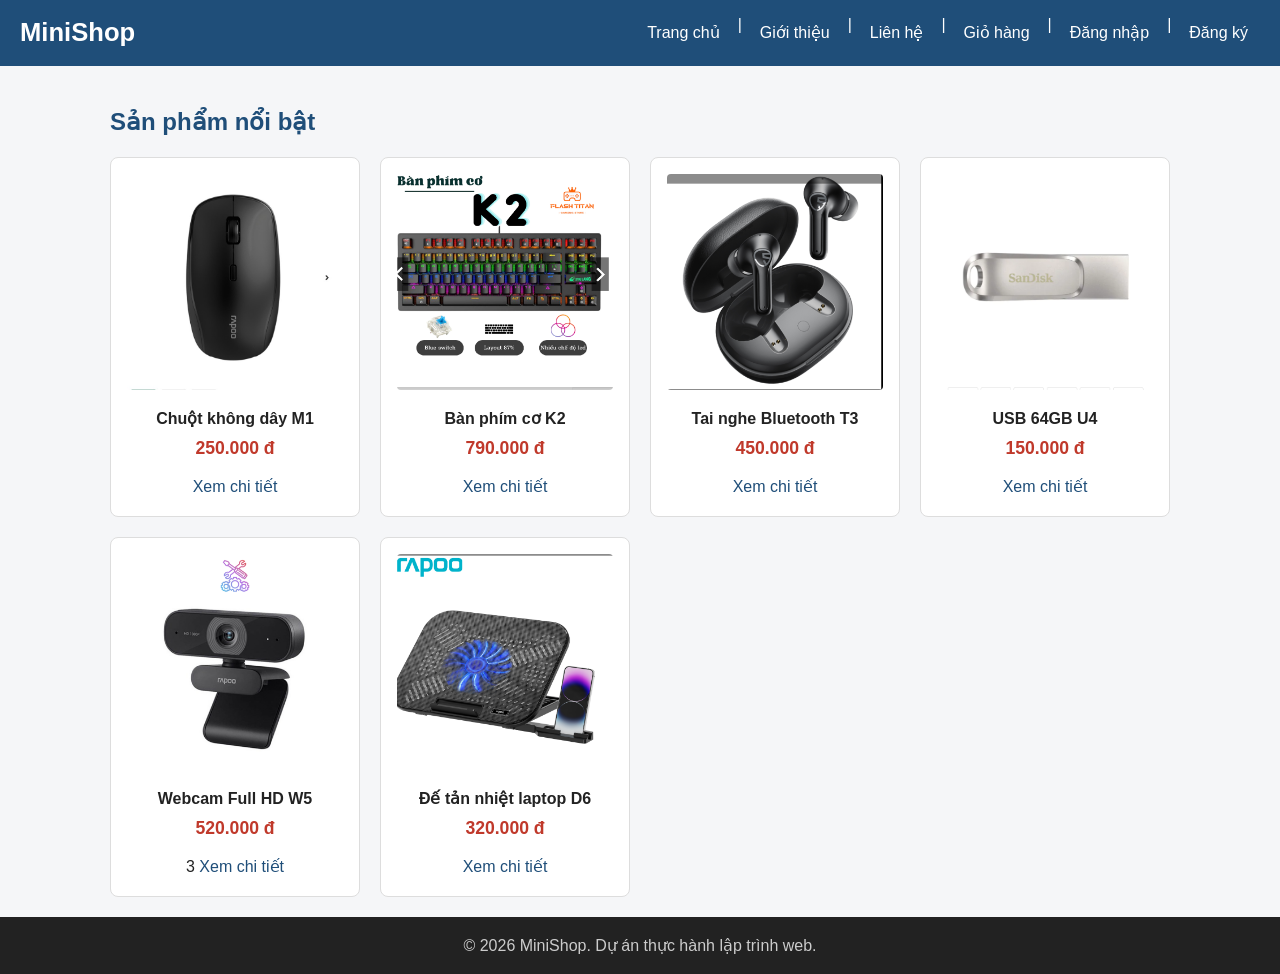
<file: index.html>
<!DOCTYPE html>
<html lang="vi">
<head>
    <meta charset="UTF-8">
    <meta name="viewport" content="width=device-width, initial-scale=1.0">
    <title>MiniShop - Phụ kiện công nghệ</title>
    <link rel="stylesheet" href="css/style.css">
</head>
<body>
    <!-- ĐẦU TRANG -->
    <header class="site-header">
        <h1>MiniShop</h1>
        <nav class="main-nav">
            <a href="index.html">Trang chủ</a> |
            <a href="about.html">Giới thiệu</a> |
            <a href="contact.html">Liên hệ</a> |
            <a href="cart.html">Giỏ hàng</a> |
            <a href="login.html">Đăng nhập</a> |
            <a href="register.html">Đăng ký</a>
        </nav>
    </header>

    <!-- NỘI DUNG CHÍNH -->
    <main>
        <section>
            <h2>Sản phẩm nổi bật</h2>

            <div class="product-list">
                <article class="product-card">
                    <img src="images/sp01.jpg" alt="Chuột không dây M1" width="200">
                    <h3>Chuột không dây M1</h3>
                    <p class="price">250.000 đ</p>
                    <a href="product.html">Xem chi tiết</a>
                </article>

                <article class="product-card">
                    <img src="images/sp02.jpg" alt="Bàn phím cơ K2" width="200">
                    <h3>Bàn phím cơ K2</h3>
                    <p class="price">790.000 đ</p>
                    <a href="product.html">Xem chi tiết</a>
                </article>

                <article class="product-card">
                    <img src="images/sp03.jpg" alt="Tai nghe Bluetooth T3" width="200">
                    <h3>Tai nghe Bluetooth T3</h3>
                    <p class="price">450.000 đ</p>
                    <a href="product.html">Xem chi tiết</a>
                </article>

                <article class="product-card">
                    <img src="images/sp04.jpg" alt="USB 64GB U4" width="200">
                    <h3>USB 64GB U4</h3>
                    <p class="price">150.000 đ</p>
                    <a href="product.html">Xem chi tiết</a>
                </article>

                <article class="product-card">
                    <img src="images/sp05.jpg" alt="Webcam Full HD W5" width="200">
                    <h3>Webcam Full HD W5</h3>
                    <p class="price">520.000 đ</p>3
                    
                    <a href="product.html">Xem chi tiết</a>
                </article>

                <article class="product-card">
                    <img src="images/sp06.jpg" alt="Đế tản nhiệt laptop D6" width="200">
                    <h3>Đế tản nhiệt laptop D6</h3>
                    <p class="price">320.000 đ</p>
                    <a href="product.html">Xem chi tiết</a>
                </article>
            </div>
        </section>
    </main>

    <!-- CHÂN TRANG -->
    <footer class="site-footer">
        <p>&copy; 2026 MiniShop. Dự án thực hành lập trình web.</p>
    </footer>
</body>
</html>
</file>
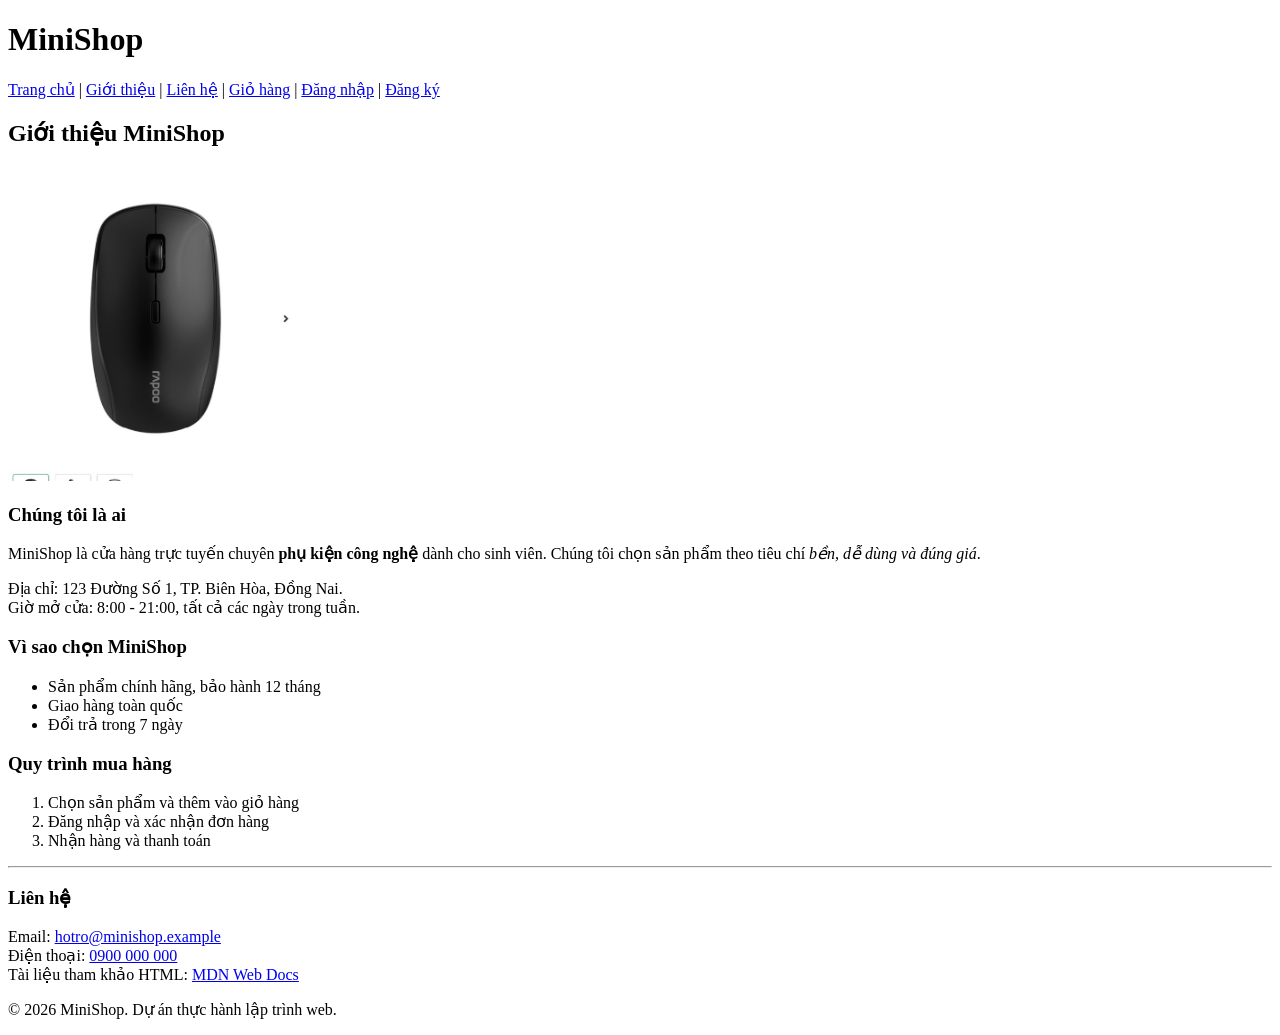
<file: about.html>
<!DOCTYPE html>
<html lang="vi">
<head>
    <meta charset="UTF-8">
    <meta name="viewport" content="width=device-width, initial-scale=1.0">
    <title>Giới thiệu - MiniShop</title>
</head>
<body>
    <!-- ĐẦU TRANG -->
    <header class="site-header">
        <h1>MiniShop</h1>
        <nav class="main-nav">
            <a href="index.html">Trang chủ</a> |
            <a href="about.html">Giới thiệu</a> |
            <a href="contact.html">Liên hệ</a> |
            <a href="cart.html">Giỏ hàng</a> |
            <a href="login.html">Đăng nhập</a> |
            <a href="register.html">Đăng ký</a>
        </nav>
    </header>

    <!-- NỘI DUNG CHÍNH -->
    <main>
        <h2>Giới thiệu MiniShop</h2>
        <img src="images/sp01.jpg" alt="Chuột không dây M1" width="300">

        <h3>Chúng tôi là ai</h3>
        <p>
            MiniShop là cửa hàng trực tuyến chuyên <strong>phụ kiện công nghệ</strong>
            dành cho sinh viên. Chúng tôi chọn sản phẩm theo tiêu chí
            <em>bền, dễ dùng và đúng giá</em>.
        </p>
        <p>
            Địa chỉ: 123 Đường Số 1, TP. Biên Hòa, Đồng Nai.<br>
            Giờ mở cửa: 8:00 - 21:00, tất cả các ngày trong tuần.
        </p>

        <h3>Vì sao chọn MiniShop</h3>
        <ul>
            <li>Sản phẩm chính hãng, bảo hành 12 tháng</li>
            <li>Giao hàng toàn quốc</li>
            <li>Đổi trả trong 7 ngày</li>
        </ul>

        <h3>Quy trình mua hàng</h3>
        <ol>
            <li>Chọn sản phẩm và thêm vào giỏ hàng</li>
            <li>Đăng nhập và xác nhận đơn hàng</li>
            <li>Nhận hàng và thanh toán</li>
        </ol>

        <hr>

        <h3>Liên hệ</h3>
        <p>
            Email: <a href="mailto:hotro@minishop.example">hotro@minishop.example</a><br>
            Điện thoại: <a href="tel:0900000000">0900 000 000</a><br>
            Tài liệu tham khảo HTML:
            <a href="https://developer.mozilla.org/vi/docs/Web/HTML"
               target="_blank">MDN Web Docs</a>
        </p>
    </main>

    <!-- CHÂN TRANG -->
    <footer class="site-footer">
        <p>&copy; 2026 MiniShop. Dự án thực hành lập trình web.</p>
    </footer>
</body>
</html>
</file>
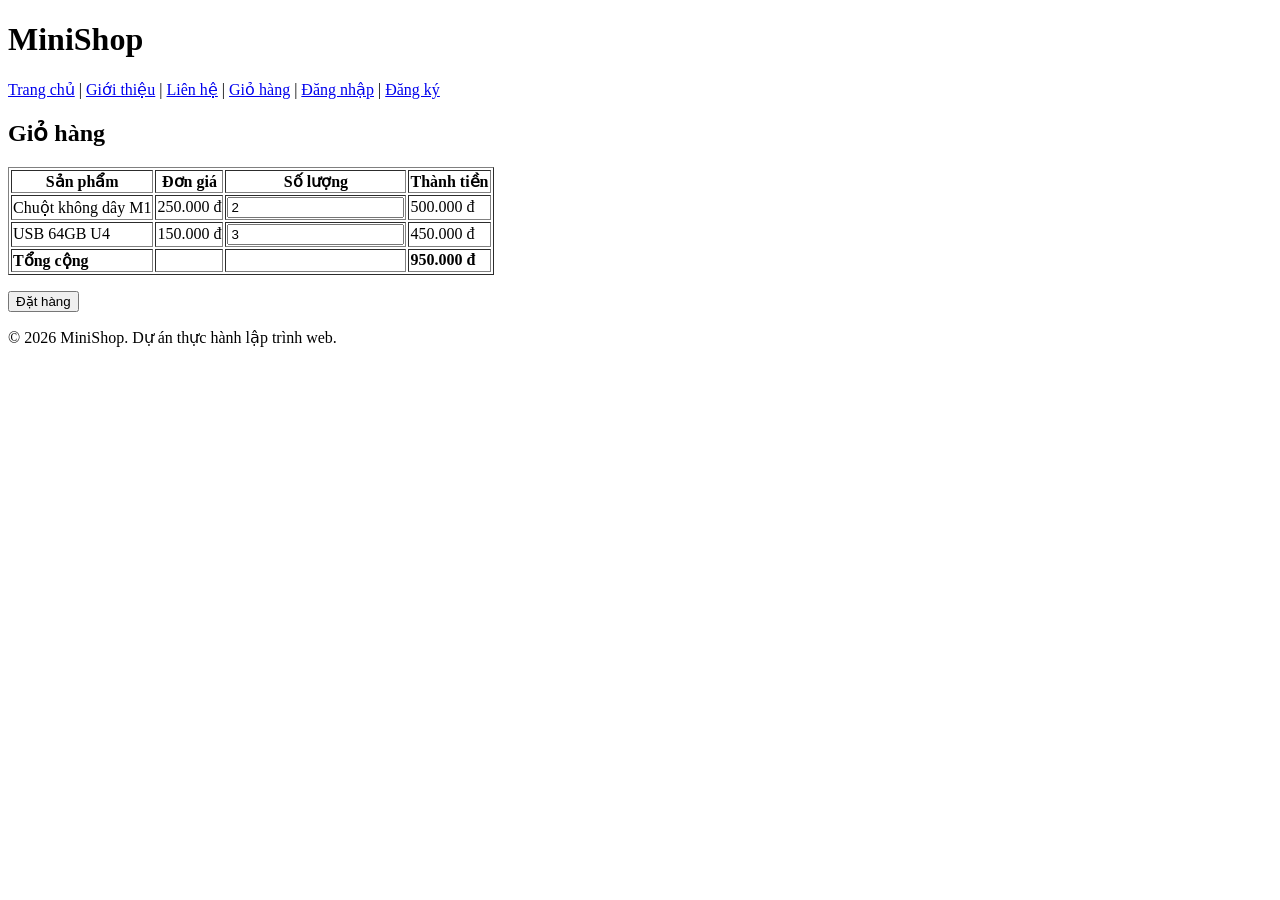
<file: cart.html>
<!DOCTYPE html>
<html lang="vi">
<head>
    <meta charset="UTF-8">
    <meta name="viewport" content="width=device-width, initial-scale=1.0">
    <title>Giỏ hàng - MiniShop</title>
</head>
<body>
    <!-- ĐẦU TRANG -->
    <header class="site-header">
        <h1>MiniShop</h1>
        <nav class="main-nav">
            <a href="index.html">Trang chủ</a> |
            <a href="about.html">Giới thiệu</a> |
            <a href="contact.html">Liên hệ</a> |
            <a href="cart.html">Giỏ hàng</a> |
            <a href="login.html">Đăng nhập</a> |
            <a href="register.html">Đăng ký</a>
        </nav>
    </header>

    <!-- NỘI DUNG CHÍNH -->
    <main>
        <h2>Giỏ hàng</h2>

        <table border="1" class="cart-table">
            <thead>
                <tr>
                    <th>Sản phẩm</th>
                    <th>Đơn giá</th>
                    <th>Số lượng</th>
                    <th>Thành tiền</th>
                </tr>
            </thead>
            <tbody>
                <tr>
                    <td>Chuột không dây M1</td>
                    <td>250.000 đ</td>
                    <td><input type="number" min="1" value="2"></td>
                    <td>500.000 đ</td>
                </tr>
                <tr>
                    <td>USB 64GB U4</td>
                    <td>150.000 đ</td>
                    <td><input type="number" min="1" value="3"></td>
                    <td>450.000 đ</td>
                </tr>
                <tr>
                    <td><strong>Tổng cộng</strong></td>
                    <td></td>
                    <td></td>
                    <td><strong>950.000 đ</strong></td>
                </tr>
            </tbody>
        </table>

        <p><button type="button">Đặt hàng</button></p>
    </main>

    <!-- CHÂN TRANG -->
    <footer class="site-footer">
        <p>&copy; 2026 MiniShop. Dự án thực hành lập trình web.</p>
    </footer>
</body>
</html>
</file>
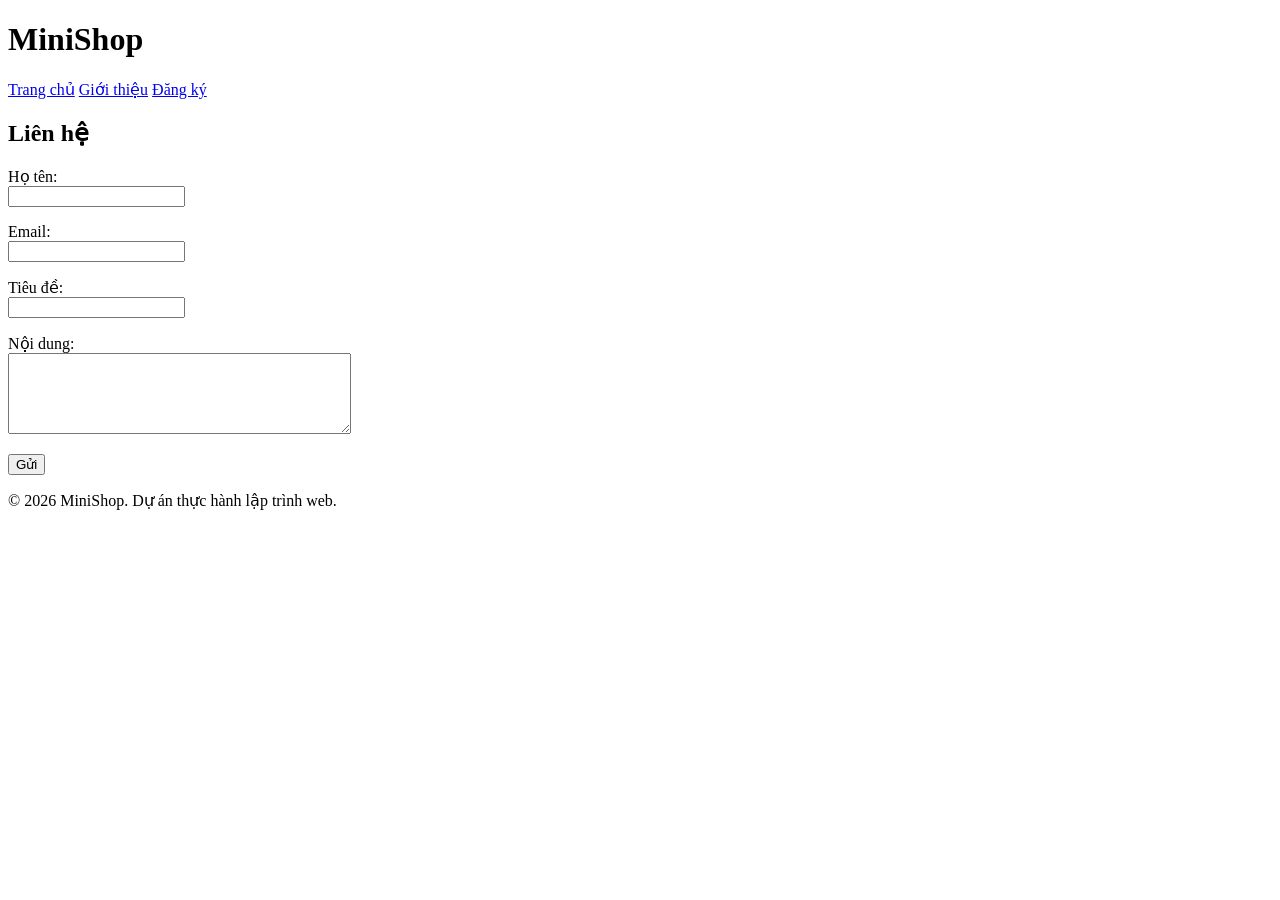
<file: contact.html>
<!DOCTYPE html>
<html lang="vi">
<head>
    <meta charset="UTF-8">
    <meta name="viewport" content="width=device-width, initial-scale=1.0">
    <title>Liên hệ - MiniShop</title>
</head>
<body>

        <!-- ĐẦU TRANG -->
    <header class="site-header">
        <h1>MiniShop</h1>
        <nav class="main-nav">
            <a href="index.html">Trang chủ</a>
            <a href="about.html">Giới thiệu</a>
            <a href="register.html">Đăng ký</a>
        </nav>
    </header>

    <main>
        <h2>Liên hệ</h2>

        <form>
            <p>
                <label>Họ tên:</label><br>
                <input type="text" name="hoten">
            </p>

            <p>
                <label>Email:</label><br>
                <input type="email" name="email">
            </p>

            <p>
                <label>Tiêu đề:</label><br>
                <input type="text" name="tieude">
            </p>

            <p>
                <label>Nội dung:</label><br>
                <textarea name="noidung" rows="5" cols="40"></textarea>
            </p>

            <button type="submit">Gửi</button>
        </form>
    </main>


        <!-- CHÂN TRANG -->
    <footer class="site-footer">
        <p>&copy; 2026 MiniShop. Dự án thực hành lập trình web.</p>
    </footer>

</body>
</html>
</file>
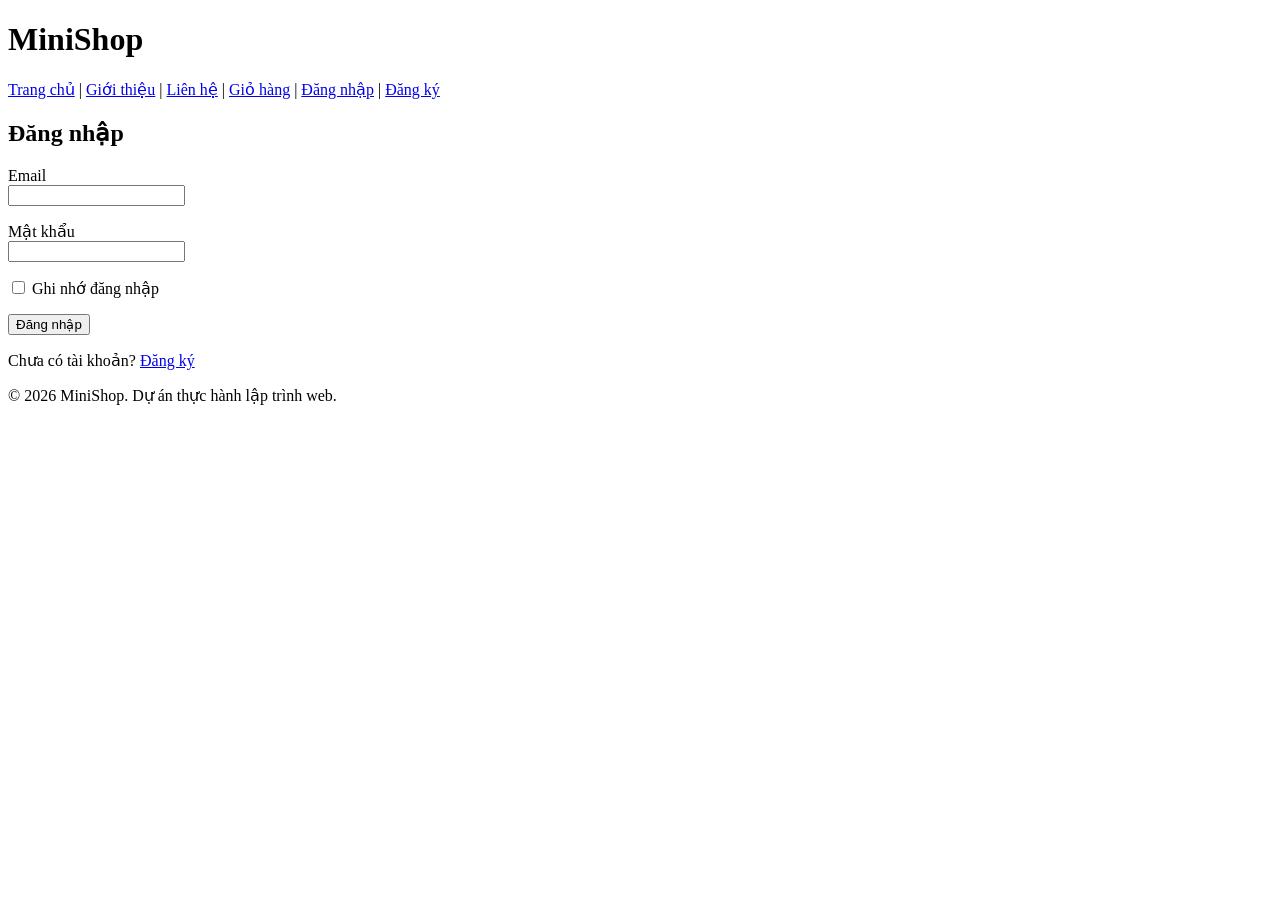
<file: login.html>
<!DOCTYPE html>
<html lang="vi">
<head>
    <meta charset="UTF-8">
    <meta name="viewport" content="width=device-width, initial-scale=1.0">
    <title>Đăng nhập - MiniShop</title>
</head>
<body>
    <!-- ĐẦU TRANG -->
    <header class="site-header">
        <h1>MiniShop</h1>
        <nav class="main-nav">
            <a href="index.html">Trang chủ</a> |
            <a href="about.html">Giới thiệu</a> |
            <a href="contact.html">Liên hệ</a> |
            <a href="cart.html">Giỏ hàng</a> |
            <a href="login.html">Đăng nhập</a> |
            <a href="register.html">Đăng ký</a>
        </nav>
    </header>

    <!-- NỘI DUNG CHÍNH -->
    <main>
        <h2>Đăng nhập</h2>

        <form action="login.html" method="get" class="form">
            <p>
                <label for="email">Email</label><br>
                <input type="email" id="email" name="email" required>
            </p>
            <p>
                <label for="password">Mật khẩu</label><br>
                <input type="password" id="password" name="password" required>
            </p>
            <p>
                <input type="checkbox" id="remember" name="remember" value="1">
                <label for="remember">Ghi nhớ đăng nhập</label>
            </p>
            <p>
                <button type="submit">Đăng nhập</button>
            </p>
            <p>Chưa có tài khoản? <a href="register.html">Đăng ký</a></p>
        </form>
    </main>

    <!-- CHÂN TRANG -->
    <footer class="site-footer">
        <p>&copy; 2026 MiniShop. Dự án thực hành lập trình web.</p>
    </footer>
</body>
</html>
</file>
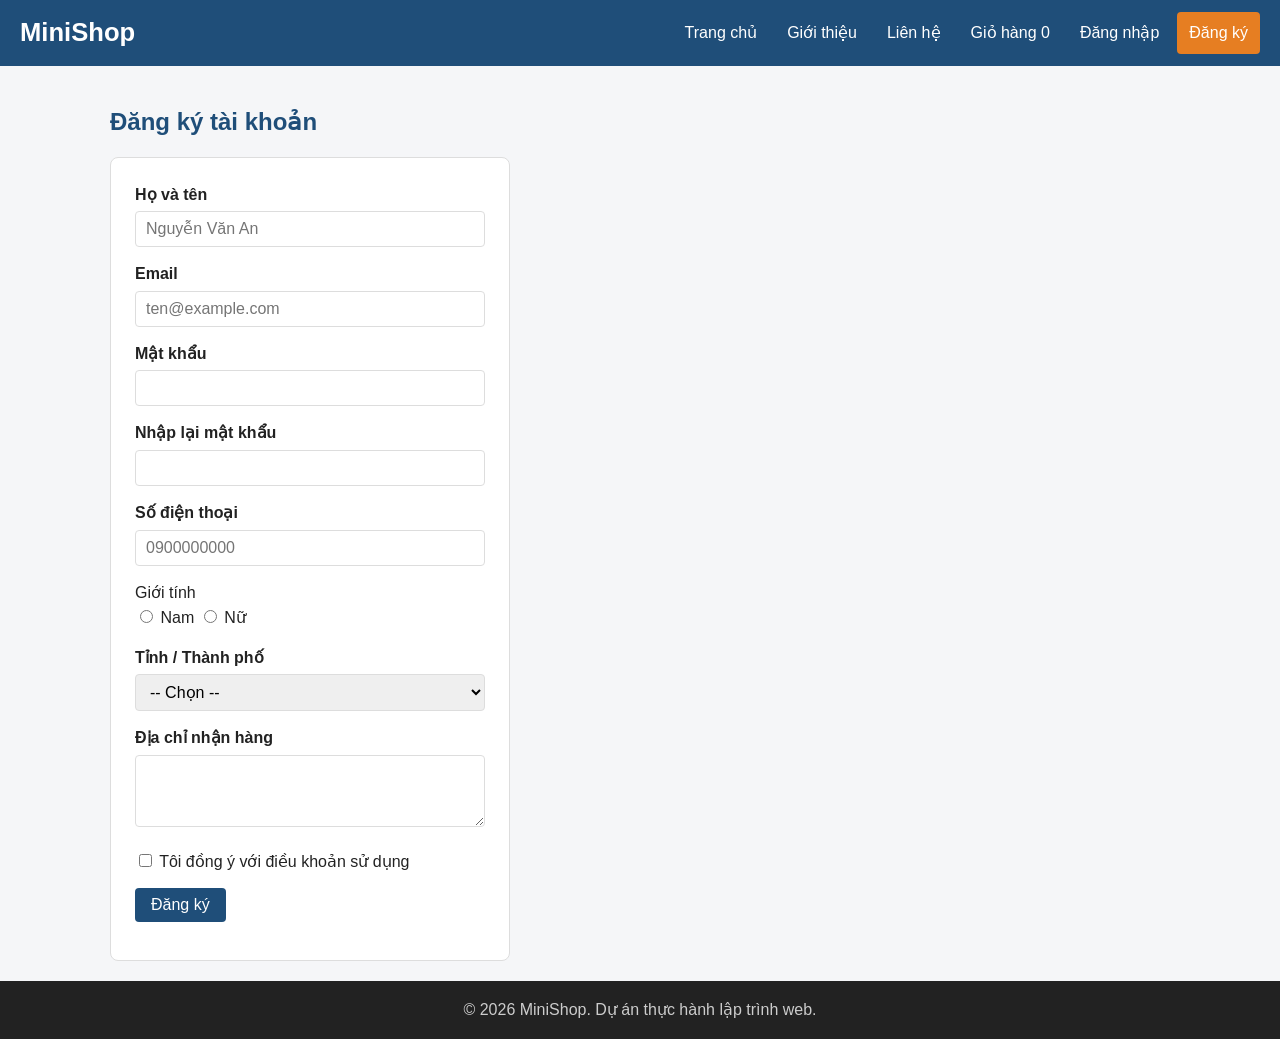
<file: register.html>
<!DOCTYPE html>
<html lang="vi">
<head>
    <meta charset="UTF-8">
    <meta name="viewport" content="width=device-width, initial-scale=1.0">
    <title>Đăng ký - MiniShop</title>
    <link rel="stylesheet" href="css/style.css">
    <script src="js/main.js" defer></script>
</head>
<body>
    <!-- ĐẦU TRANG -->
    <header class="site-header">
        <h1>MiniShop</h1>
        <nav class="main-nav">
            <a href="index.html">Trang chủ</a>
            <a href="about.html">Giới thiệu</a>
            <a href="contact.html">Liên hệ</a>
            <a href="cart.html">Giỏ hàng <span id="cart-count">0</span></a>
            <a href="login.html">Đăng nhập</a>
            <a href="register.html" class="active">Đăng ký</a>
        </nav>
    </header>

    <!-- NỘI DUNG CHÍNH -->
    <main>
        <h2>Đăng ký tài khoản</h2>

        <form action="register.html" method="get" class="form" id="register-form">
            <p>
                <label for="fullname">Họ và tên</label><br>
                <input type="text" id="fullname" name="fullname"
                       required minlength="2" maxlength="100" placeholder="Nguyễn Văn An">
            </p>
            <p>
                <label for="email">Email</label><br>
                <input type="email" id="email" name="email"
                       required placeholder="ten@example.com">
            </p>
            <p>
                <label for="password">Mật khẩu</label><br>
                <input type="password" id="password" name="password"
                       required minlength="6">
            </p>
            <p>
                <label for="password2">Nhập lại mật khẩu</label><br>
                <input type="password" id="password2" name="password2"
                       required minlength="6">
                <span class="error" id="password-error"></span>
            </p>
            <p>
                <label for="phone">Số điện thoại</label><br>
                <input type="tel" id="phone" name="phone"
                       required pattern="0[0-9]{9}" placeholder="0900000000"
                       title="Số điện thoại gồm 10 chữ số, bắt đầu bằng số 0">
            </p>
            <p>
                Giới tính<br>
                <input type="radio" id="male" name="gender" value="male">
                <label for="male">Nam</label>
                <input type="radio" id="female" name="gender" value="female">
                <label for="female">Nữ</label>
            </p>
            <p>
                <label for="province">Tỉnh / Thành phố</label><br>
                <select id="province" name="province">
                    <option value="">-- Chọn --</option>
                    <option value="dong-nai">Đồng Nai</option>
                    <option value="hcm">TP. Hồ Chí Minh</option>
                    <option value="ha-noi">Hà Nội</option>
                    <option value="da-nang">Đà Nẵng</option>
                </select>
            </p>
            <p>
                <label for="address">Địa chỉ nhận hàng</label><br>
                <textarea id="address" name="address" rows="3" cols="40"></textarea>
            </p>
            <p>
                <input type="checkbox" id="agree" name="agree" value="1" required>
                <label for="agree">Tôi đồng ý với điều khoản sử dụng</label>
            </p>
            <p>
                <button type="submit" class="btn">Đăng ký</button>
            </p>
        </form>
    </main>

    <!-- CHÂN TRANG -->
    <footer class="site-footer">
        <p>&copy; 2026 MiniShop. Dự án thực hành lập trình web.</p>
    </footer>
</body>
</html>
</file>
<file: css/style.css>
/* ===== 1. Biến màu và thiết lập chung ===== */
:root {
    --primary: #1f4e79;
    --primary-dark: #163a5a;
    --accent: #e67e22;
    --accent-dark: #cf6d17;
    --text: #222222;
    --muted: #666666;
    --border: #dddddd;
    --bg: #f5f6f8;
    --white: #ffffff;
    --danger: #c0392b;
}

* {
    box-sizing: border-box;
}

body {
    margin: 0;
    font-family: Arial, Helvetica, sans-serif;
    font-size: 16px;
    line-height: 1.6;
    color: var(--text);
    background-color: var(--bg);
}

/* ===== 2. Chữ, liên kết, hình ảnh ===== */
h1, h2, h3 {
    line-height: 1.3;
}

h2 {
    color: var(--primary);
}

a {
    color: var(--primary);
    text-decoration: none;
}

a:hover {
    text-decoration: underline;
}

img {
    max-width: 100%;
    height: auto;
}

.price {
    color: var(--danger);
    font-size: 1.1rem;
    font-weight: bold;
}

/* ===== 3. Khung nội dung chính ===== */
main {
    max-width: 1100px;
    margin: 0 auto;
    padding: 20px;
}

/* ===== 4. Đầu trang và thanh điều hướng ===== */
.site-header {
    display: flex;
    justify-content: space-between;
    align-items: center;
    flex-wrap: wrap;
    gap: 10px;
    padding: 12px 20px;
    background-color: var(--primary);
    color: var(--white);
}

.site-header h1 {
    margin: 0;
    font-size: 1.6rem;
}

.main-nav {
    display: flex;
    flex-wrap: wrap;
    gap: 6px;
}

.main-nav a {
    padding: 8px 12px;
    border-radius: 4px;
    color: var(--white);
}

.main-nav a:hover {
    background-color: var(--primary-dark);
    text-decoration: none;
}

/* ===== 5. Lưới sản phẩm ===== */
.product-list {
    display: grid;
    grid-template-columns: repeat(4, 1fr);
    gap: 20px;
}

.product-card {
    padding: 16px;
    border: 1px solid var(--border);
    border-radius: 8px;
    background-color: var(--white);
    text-align: center;
    transition: box-shadow 0.2s, transform 0.2s;
}

.product-card:hover {
    box-shadow: 0 4px 12px rgba(0, 0, 0, 0.15);
    transform: translateY(-3px);
}

.product-card img {
    width: 100%;
    aspect-ratio: 1 / 1;
    object-fit: cover;
    border-radius: 4px;
}

.product-card h3 {
    margin: 12px 0 4px;
    font-size: 1rem;
}

.product-card .price {
    margin: 0 0 12px;
}

/* ===== 6. Nút bấm ===== */
.btn {
    display: inline-block;
    padding: 8px 16px;
    border: none;
    border-radius: 4px;
    background-color: var(--primary);
    color: var(--white);
    font-size: 1rem;
    font-family: inherit;
    cursor: pointer;
}

.btn:hover {
    background-color: var(--primary-dark);
    text-decoration: none;
}

.btn-accent {
    background-color: var(--accent);
}

.btn-accent:hover {
    background-color: var(--accent-dark);
}

.product-card .btn {
    margin-top: 6px;
}

/* ===== 7. Trang chi tiết sản phẩm ===== */
.product-detail {
    display: grid;
    grid-template-columns: 1fr 1fr;
    gap: 30px;
    padding: 20px;
    border: 1px solid var(--border);
    border-radius: 8px;
    background-color: var(--white);
}

.product-image img {
    width: 100%;
    border-radius: 8px;
}

.product-info h2 {
    margin-top: 0;
}

/* ===== 8. Chân trang ===== */
body {
    display: flex;
    flex-direction: column;
    min-height: 100vh;
}

main {
    flex: 1;
    width: 100%;
}

.site-footer {
    padding: 16px;
    background-color: var(--text);
    color: #cccccc;
    text-align: center;
}

.site-footer p {
    margin: 0;
}

/* ===== 9. Form ===== */
.form {
    max-width: 400px;
    padding: 24px;
    border: 1px solid var(--border);
    border-radius: 8px;
    background-color: var(--white);
}

.form p {
    margin: 0 0 14px;
}

.form label {
    font-weight: bold;
}

.form input[type="radio"] + label,
.form input[type="checkbox"] + label {
    font-weight: normal;
}

.form input[type="text"],
.form input[type="email"],
.form input[type="password"],
.form input[type="tel"],
.form select,
.form textarea {
    width: 100%;
    margin-top: 4px;
    padding: 8px 10px;
    border: 1px solid var(--border);
    border-radius: 4px;
    font-size: 1rem;
    font-family: inherit;
}

.form input:focus,
.form select:focus,
.form textarea:focus {
    outline: none;
    border-color: var(--primary);
    box-shadow: 0 0 3px rgba(31, 78, 121, 0.2);
}

.error {
    display: block;
    color: var(--danger);
    font-size: 0.9rem;
}

/* ===== 10. Bảng ===== */
table {
    width: 100%;
    border-collapse: collapse;
    background-color: var(--white);
}

th,
td {
    padding: 10px 12px;
    border: 1px solid var(--border);
    text-align: left;
}

th {
    background-color: var(--primary);
    color: var(--white);
}

tbody tr:nth-child(even) {
    background-color: #f8f4f8;
}

.cart-table input[type="number"] {
    width: 70px;
    padding: 4px 6px;
}

/* ===== 11. Giao diện đáp ứng ===== */
@media (max-width: 900px) {
    .product-list {
        grid-template-columns: repeat(2, 1fr);
    }

    .product-detail {
        grid-template-columns: 1fr;
    }
}

@media (max-width: 500px) {
    .product-list {
        grid-template-columns: 1fr;
    }

    .site-header {
        flex-direction: column;
        align-items: flex-start;
    }
}

/* ===== 12. Đánh dấu trang hiện tại ===== */
.main-nav a.active {
    background-color: var(--accent);
}

/* Máy tính bảng lớn: từ 901px đến 1100px (3 cột) */
@media (min-width: 901px) and (max-width: 1100px) {
    .product-list {
        grid-template-columns: repeat(3, 1fr);
    }
}
</file>
